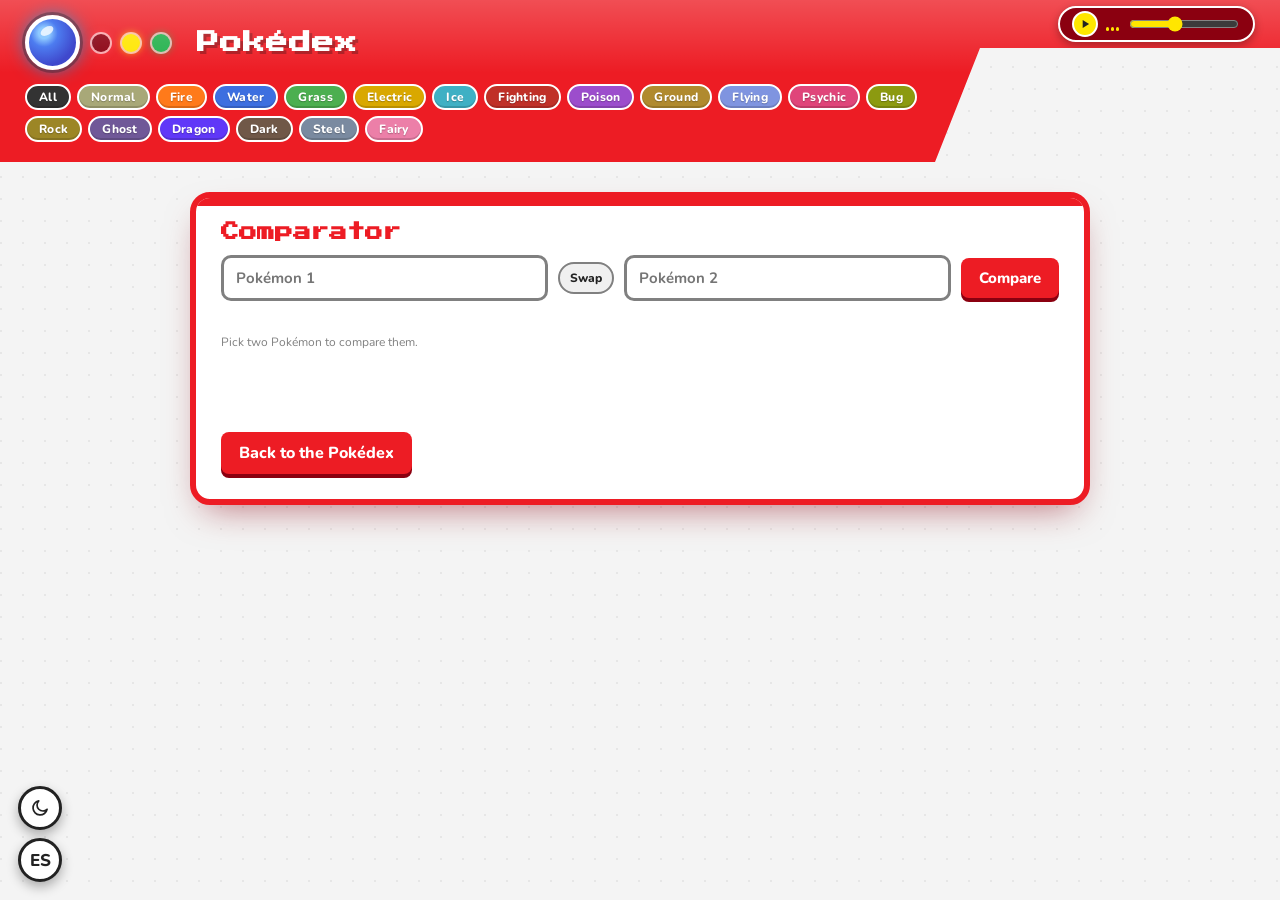
<file: comparar.html>
<!DOCTYPE html>
<html lang="es">
<head>
  <meta charset="UTF-8">
  <meta name="viewport" content="width=device-width, initial-scale=1">
  <meta name="theme-color" content="#ed1c24">
  <link rel="manifest" href="manifest.webmanifest">
  <link rel="icon" href="icons/icon.svg" type="image/svg+xml">
  <link rel="preconnect" href="https://fonts.googleapis.com">
  <link rel="preconnect" href="https://fonts.gstatic.com" crossorigin>
  <link href="https://fonts.googleapis.com/css2?family=Nunito:wght@400;600;800&family=Orbitron:wght@500;700&family=Press+Start+2P&display=swap" rel="stylesheet">
  <link rel="stylesheet" href="css/styles.css">
  <title>Comparador - Pokédex</title>
  <meta name="description" content="Compara las estadísticas y tipos de dos Pokémon.">
</head>
<body>

  <script src="js/datos.js"></script>
  <script src="js/regiones.js"></script>
  <script src="js/idioma.js"></script>
  <script src="js/favoritos.js"></script>
  <script src="js/iconos.js"></script>
  <script src="js/cabecera.js"></script>
  <script src="js/api.js"></script>
  <script src="js/tipos.js"></script>

  <main class="detalle comparador" id="comparador">
    <div class="comp-form">
      <h2 data-i18n="comp_titulo">Comparador</h2>
      <datalist id="lista-pokemon"></datalist>
      <input type="text" id="comp-a" list="lista-pokemon" data-i18n-ph="comp_a" autocomplete="off">
      <button type="button" id="comp-swap" class="mini" data-i18n="comp_cambiar">Intercambiar</button>
      <input type="text" id="comp-b" list="lista-pokemon" data-i18n-ph="comp_b" autocomplete="off">
      <button type="button" id="comp-ir" class="volver" data-i18n="comp_ir">Comparar</button>
    </div>
    <p id="comp-msg" class="nota"></p>
    <div id="comp-res" class="comp-res"></div>
    <div class="acciones"><a class="volver" href="index.html" data-i18n="volver">Volver a la Pokédex</a></div>
  </main>

  <script src="js/efectos.js"></script>
  <script src="js/comparar.js"></script>
  <script src="js/musica.js"></script>

</body>
</html>
</file>
<file: css/styles.css>
/* ============================================
   POKÉDEX - HOJA DE ESTILOS (css/styles.css)
   Partes 1-11: diseño original. Parte 12 en adelante: animaciones y mejoras visuales.
   ============================================ */

/* 1. COLORES (variables para usarlos en todo el CSS) */
:root {
  --rojo: #ed1c24;
  --rojo-oscuro: #8b0010;
  --azul: #00a2e8;
  --azul-boton: #3f48cc;
  --amarillo: #ffe600;
  --verde: #22b14c;
  --gris: #808080;
  --fondo: #f4f4f4;
}

/* 2. ESTILOS GENERALES */
* {
  box-sizing: border-box; /* el padding y el border no agrandan las cajas */
}

body {
  margin: 0;
  font-family: 'Nunito', sans-serif;   /* tipografía 1: textos */
  background: var(--fondo);
  color: #222;
}

/* 3. ENCABEZADO (barra roja de arriba con forma de Pokédex) */
header {
  background: var(--rojo);
  min-height: 150px;
  position: relative;   /* para colocar el control de música en la franja roja */
  padding: 15px 360px 20px 25px;   /* el espacio de la derecha queda libre para el corte */
  display: flex;
  flex-direction: column;
  gap: 14px;
  /* Forma: barra completa a la izquierda, corte diagonal y franja delgada a la derecha */
  clip-path: polygon(0 0, 100% 0, 100% 48px, calc(100% - 300px) 48px, calc(100% - 345px) 100%, 0 100%);
}

/* Círculo azul grande y los 3 puntitos */
.fila-logo {
  display: flex;
  align-items: center;
  gap: 12px;
}
.lente {
  width: 55px;
  height: 55px;
  border-radius: 50%;
  background: var(--azul-boton);
  border: 4px solid white;
}
.punto {
  width: 18px;
  height: 18px;
  border-radius: 50%;
}
.p1 { background: var(--rojo-oscuro); }
.p2 { background: var(--amarillo); }
.p3 { background: var(--verde); }

header h1 {
  font-family: 'Press Start 2P', cursive;  /* tipografía 2: títulos */
  font-size: 22px;
  color: white;
  margin: 0 15px;
}

/* 4. BARRA DE NAVEGACIÓN (los tipos) */
.menu-tipos {
  display: flex;
  flex-wrap: wrap;
  gap: 6px;
}
.menu-tipos .tipo {
  text-decoration: none;
  border: 2px solid white;
  padding: 3px 12px;
  margin: 0;
}
.menu-tipos .tipo:hover {
  filter: brightness(1.15);
}
.menu-tipos .activo {
  outline: 3px solid var(--amarillo);
}
.t-todos { background: #333; }

/* 5. CONTENEDOR PRINCIPAL (tarjetas a la izquierda, panel a la derecha) */
.contenedor {
  display: flex;
  gap: 25px;
  padding: 30px;
  align-items: flex-start;
}

.tarjetas {
  flex: 1;
  display: flex;
  flex-wrap: wrap;
  gap: 20px;
}

/* 6. TARJETAS DE POKÉMON */
.tarjeta {
  width: 200px;
  background: white;
  border: 4px solid var(--gris);
  border-radius: 15px;
  padding: 15px;
  text-align: center;
  text-decoration: none;   /* quita el subrayado del enlace */
  color: #222;
}
.tarjeta:hover {
  background: #fffbe0;
}
.tarjeta img {
  width: 140px;
  height: 140px;
  object-fit: contain;
}
.tarjeta h2 {
  font-family: 'Press Start 2P', cursive;
  font-size: 13px;
  margin: 10px 0 5px;
}
.tarjeta p {
  margin: 0 0 8px;
  color: var(--gris);
  font-weight: 800;
}

/* Colores de borde según el tipo */
.planta  { border-color: #4caf50; }
.fuego   { border-color: #ff7a1a; }
.agua    { border-color: #3d6fe0; }
.bicho   { border-color: #8c9a10; }
.normal  { border-color: #a8a878; }
.veneno  { border-color: #9c4dcc; }
.electrico { border-color: #d9a800; }
.tierra  { border-color: #b08a2e; }

/* 7. ETIQUETAS DE TIPO */
.tipo {
  display: inline-block;
  padding: 3px 10px;
  border-radius: 20px;
  color: white;
  font-size: 13px;
  font-weight: 800;
  margin: 2px;
}
.t-planta  { background: #4caf50; }
.t-veneno  { background: #9c4dcc; }
.t-fuego   { background: #ff7a1a; }
.t-normal    { background: #a8a878; }
.t-agua      { background: #3d6fe0; }
.t-electrico { background: #d9a800; }
.t-hielo     { background: #3fb0c4; }
.t-lucha     { background: #c03028; }
.t-tierra    { background: #b08a2e; }
.t-volador   { background: #7f94e0; }
.t-psiquico  { background: #e0457a; }
.t-bicho     { background: #8c9a10; }
.t-roca      { background: #9c8626; }
.t-fantasma  { background: #705898; }
.t-dragon    { background: #6038f8; }
.t-siniestro { background: #705848; }
.t-acero     { background: #7a8aa0; }
.t-hada      { background: #ec7fa8; }

/* 8. PANEL ROJO DE LA DERECHA (buscar + elemento/tipo) */
.panel {
  width: 240px;
  background: var(--rojo);
  border: 5px solid var(--rojo-oscuro);
  border-radius: 40px 15px 15px 40px;
  padding: 20px;
  margin-top: -100px;   /* sube el panel para quedar debajo de la franja roja */
}
.panel input {
  width: 100%;
  padding: 10px;
  border: 3px solid var(--gris);
  background: var(--gris);
  color: white;
  font-family: inherit;
  font-size: 16px;
}
.panel input::placeholder {
  color: white;
}
.tipos {
  background: var(--azul);
  border: 4px solid white;
  border-radius: 30px 10px 10px 30px;
  padding: 15px;
  margin-top: 20px;
  color: white;
}
.tipos h3 {
  font-family: 'Press Start 2P', cursive;
  font-size: 11px;
  margin: 0 0 12px;
}

/* 9. PÁGINA DE DETALLE DE CADA POKÉMON */
.detalle {
  max-width: 750px;
  margin: 30px auto;
  background: white;
  border: 6px solid var(--rojo);
  border-radius: 20px;
  padding: 25px;
  display: flex;
  gap: 25px;
  flex-wrap: wrap;
  align-items: center;
}
.detalle img {
  width: 260px;
  max-width: 100%;
  background: var(--azul);
  border: 5px solid var(--rojo-oscuro);
  border-radius: 15px;
  padding: 15px;
}
.info {
  flex: 1;
  min-width: 250px;
}
.info h2 {
  font-family: 'Press Start 2P', cursive;
  font-size: 22px;
  color: var(--rojo);
  margin: 0 0 15px;
}
.info table {
  border-collapse: collapse;
  width: 100%;
  margin: 15px 0;
}
.info td {
  border: 2px solid var(--gris);
  padding: 8px 12px;
}
.info td:first-child {
  background: #eee;
  font-weight: 800;
  width: 40%;
}

.volver {
  display: inline-block;
  margin-top: 10px;
  background: var(--rojo);
  color: white;
  text-decoration: none;
  font-weight: 800;
  padding: 10px 18px;
  border-radius: 8px;
}

/* Texto de la caja azul */
.tipos a {
  color: var(--amarillo);
  font-weight: 800;
}

/* 10. CONTROL DE MÚSICA (en la franja roja de arriba a la derecha) */
.musica {
  position: absolute;
  top: 6px;
  right: 25px;
  height: 36px;
  display: flex;
  align-items: center;
  gap: 8px;
  background: var(--rojo-oscuro);
  border: 2px solid white;
  border-radius: 20px;
  padding: 0 12px;
  color: white;
}
.musica button {
  width: 26px;
  height: 26px;
  padding: 0;
  border: 2px solid white;
  border-radius: 50%;
  background: var(--amarillo);
  color: #222;
  font-size: 12px;
  line-height: 1;
  cursor: pointer;
}
.musica input {
  width: 110px;
  accent-color: var(--amarillo);
}

/* 11. PARA CELULAR: sin corte diagonal y el panel baja debajo de las tarjetas */
@media (max-width: 900px) {
  header { clip-path: none; padding: 15px; }
  .musica { position: static; align-self: flex-start; }
  .contenedor { flex-direction: column; }
  .panel { width: 100%; margin-top: 0; }
}


/* ================================================================
   12. MEJORAS VISUALES Y ANIMACIONES
   Todo lo que hay de aquí hacia abajo se AÑADE al diseño original:
   no cambia colores, formas ni la distribución de la página.
   ================================================================ */

/* 12.1 Variables nuevas (color de cada tipo y curvas de animación) */
:root {
  --suave: cubic-bezier(.2, .8, .2, 1);
  --rebote: cubic-bezier(.34, 1.56, .64, 1);
  --sombra: 0 6px 18px rgba(0, 0, 0, .12);
  --fuente-numeros: 'Orbitron', 'Nunito', sans-serif;
}
.normal    { --tc: #a8a878; }
.fuego     { --tc: #ff7a1a; }
.agua      { --tc: #3d6fe0; }
.planta    { --tc: #4caf50; }
.electrico { --tc: #d9a800; }
.hielo     { --tc: #3fb0c4; border-color: #3fb0c4; }
.lucha     { --tc: #c03028; border-color: #c03028; }
.veneno    { --tc: #9c4dcc; }
.tierra    { --tc: #b08a2e; }
.volador   { --tc: #7f94e0; border-color: #7f94e0; }
.psiquico  { --tc: #e0457a; border-color: #e0457a; }
.bicho     { --tc: #8c9a10; }
.roca      { --tc: #9c8626; border-color: #9c8626; }
.fantasma  { --tc: #705898; border-color: #705898; }
.dragon    { --tc: #6038f8; border-color: #6038f8; }
.siniestro { --tc: #705848; border-color: #705848; }
.acero     { --tc: #7a8aa0; border-color: #7a8aa0; }
.hada      { --tc: #ec7fa8; border-color: #ec7fa8; }

/* 12.2 Aspecto general: scroll suave, selección, fondo con textura y foco accesible */
html { scroll-behavior: smooth; }
body {
  -webkit-font-smoothing: antialiased;
  background-image:
    radial-gradient(circle at 1px 1px, rgba(0, 0, 0, .06) 1px, transparent 0);
  background-size: 22px 22px;
  animation: aparecer .6s ease both;
}
::selection { background: var(--amarillo); color: #222; }
:focus-visible { outline: 3px solid var(--amarillo); outline-offset: 3px; border-radius: 6px; }
::-webkit-scrollbar { width: 12px; }
::-webkit-scrollbar-track { background: #e9e9e9; }
::-webkit-scrollbar-thumb { background: var(--rojo); border-radius: 10px; border: 3px solid #e9e9e9; }
::-webkit-scrollbar-thumb:hover { background: var(--rojo-oscuro); }

/* Transición al cambiar de página */
body.saliendo { animation: desaparecer .22s ease forwards; }

/* 12.3 Encabezado: entrada, brillo, lente que respira y luces parpadeantes */
header {
  animation: bajar .7s var(--suave) both;
  filter: drop-shadow(0 6px 10px rgba(0, 0, 0, .25));
}
header::before {            /* brillo suave en la parte superior */
  content: "";
  position: absolute;
  inset: 0;
  background: linear-gradient(180deg, rgba(255, 255, 255, .22), transparent 45%);
  pointer-events: none;
}
.lente {
  position: relative;
  background: radial-gradient(circle at 32% 30%, #8ec9ff 0 12%, #4d7cf0 30%, var(--azul-boton) 70%);
  box-shadow: 0 0 0 3px rgba(0, 0, 0, .25), 0 0 18px rgba(0, 162, 232, .8);
  animation: latido 2.8s ease-in-out infinite;
}
.lente::after {             /* reflejo de luz sobre el cristal */
  content: "";
  position: absolute;
  top: 8px;
  left: 11px;
  width: 14px;
  height: 8px;
  border-radius: 50%;
  background: rgba(255, 255, 255, .75);
  transform: rotate(-30deg);
}
.punto { box-shadow: 0 0 0 2px rgba(255, 255, 255, .6), 0 0 8px currentColor; animation: parpadeo 2.4s ease-in-out infinite; }
.p1 { color: #ff3b4d; }
.p2 { color: var(--amarillo); animation-delay: .3s; }
.p3 { color: var(--verde); animation-delay: .6s; }
header h1 {
  letter-spacing: 1px;
  text-shadow: 3px 3px 0 rgba(0, 0, 0, .28);
  animation: aparecer 1s .25s both;
}

/* Botones de tipo: entran de uno en uno y reaccionan al pasar el ratón */
.menu-tipos .tipo {
  transition: transform .25s var(--rebote), filter .2s, box-shadow .25s;
  animation: surgir .5s var(--rebote) both;
  font-size: 12px;
  letter-spacing: .3px;
}
.menu-tipos .tipo:nth-child(1)  { animation-delay: .15s; }
.menu-tipos .tipo:nth-child(2)  { animation-delay: .20s; }
.menu-tipos .tipo:nth-child(3)  { animation-delay: .25s; }
.menu-tipos .tipo:nth-child(4)  { animation-delay: .30s; }
.menu-tipos .tipo:nth-child(5)  { animation-delay: .35s; }
.menu-tipos .tipo:nth-child(6)  { animation-delay: .40s; }
.menu-tipos .tipo:nth-child(7)  { animation-delay: .45s; }
.menu-tipos .tipo:nth-child(8)  { animation-delay: .50s; }
.menu-tipos .tipo:nth-child(9)  { animation-delay: .55s; }
.menu-tipos .tipo:nth-child(10) { animation-delay: .60s; }
.menu-tipos .tipo:nth-child(11) { animation-delay: .65s; }
.menu-tipos .tipo:nth-child(12) { animation-delay: .70s; }
.menu-tipos .tipo:nth-child(13) { animation-delay: .75s; }
.menu-tipos .tipo:nth-child(14) { animation-delay: .80s; }
.menu-tipos .tipo:nth-child(15) { animation-delay: .85s; }
.menu-tipos .tipo:nth-child(16) { animation-delay: .90s; }
.menu-tipos .tipo:hover { transform: translateY(-3px) scale(1.08); box-shadow: 0 6px 12px rgba(0, 0, 0, .3); }
.menu-tipos .activo { animation: surgir .5s var(--rebote) both, destello 1.8s ease-in-out infinite; }

/* Control de música con ecualizador animado */
.musica { box-shadow: 0 3px 8px rgba(0, 0, 0, .3); transition: transform .25s var(--rebote); }
.musica:hover { transform: scale(1.05); }
.musica button { transition: transform .2s var(--rebote), background .2s; }
.musica button:hover { transform: scale(1.18); background: #fff36b; }
.musica button:active { transform: scale(.9); }
.ecualizador { display: inline-flex; align-items: flex-end; gap: 2px; height: 14px; }
.ecualizador i { width: 3px; height: 4px; background: var(--amarillo); border-radius: 2px; }
.musica.sonando .ecualizador i { animation: barra .9s ease-in-out infinite; }
.musica.sonando .ecualizador i:nth-child(2) { animation-delay: .2s; }
.musica.sonando .ecualizador i:nth-child(3) { animation-delay: .4s; }

/* 12.4 Fondo animado: Poké Balls translúcidas que suben despacio */
.fondo-animado { position: fixed; inset: 0; z-index: -1; overflow: hidden; pointer-events: none; }
.fondo-animado span {
  position: absolute;
  bottom: -90px;
  width: var(--t, 60px);
  height: var(--t, 60px);
  border-radius: 50%;
  opacity: .07;
  background:
    radial-gradient(circle, #fff 0 13%, #222 13% 19%, transparent 19%),
    linear-gradient(to bottom, var(--rojo) 0 46%, #222 46% 54%, #fff 54%);
  animation: subir var(--d, 30s) linear infinite;
  animation-delay: var(--r, 0s);
}

/* 12.5 Tarjetas: aparecen al hacer scroll, se elevan, brillan y llevan una Poké Ball de marca de agua */
.tarjeta {
  position: relative;
  overflow: hidden;
  box-shadow: 0 4px 10px rgba(0, 0, 0, .08);
  transition: transform .35s var(--suave), box-shadow .35s var(--suave), background .3s;
}
.tarjeta > * { position: relative; z-index: 1; }
.tarjeta::before {          /* Poké Ball de fondo */
  content: "";
  position: absolute;
  right: -34px;
  bottom: -34px;
  width: 112px;
  height: 112px;
  border-radius: 50%;
  opacity: .1;
  background:
    radial-gradient(circle, #fff 0 13%, #222 13% 19%, transparent 19%),
    linear-gradient(to bottom, var(--tc, var(--gris)) 0 46%, #222 46% 54%, #fff 54%);
  transition: transform .6s var(--suave), opacity .3s;
  z-index: 0;
}
.tarjeta::after {           /* destello que cruza la tarjeta */
  content: "";
  position: absolute;
  top: 0;
  left: -90%;
  width: 55%;
  height: 100%;
  background: linear-gradient(105deg, transparent, rgba(255, 255, 255, .75), transparent);
  transform: skewX(-20deg);
  transition: left .8s var(--suave);
  pointer-events: none;
  z-index: 2;
}
.tarjeta:hover {
  transform: translateY(-9px) scale(1.035);
  box-shadow: 0 18px 28px -12px var(--tc, rgba(0, 0, 0, .4)), 0 6px 10px rgba(0, 0, 0, .08);
}
.tarjeta:hover::before { transform: rotate(180deg) scale(1.2); opacity: .2; }
.tarjeta:hover::after { left: 140%; }
.tarjeta:active { transform: translateY(-3px) scale(.99); }
.tarjeta img {
  transition: transform .45s var(--rebote), filter .3s;
  filter: drop-shadow(0 6px 6px rgba(0, 0, 0, .2));
}
.tarjeta:hover img { transform: scale(1.14) rotate(-3deg); animation: flotar 2.2s ease-in-out .45s infinite; }
.tarjeta h2 { transition: color .25s; line-height: 1.3; }
.tarjeta:hover h2 { color: var(--tc, #222); }
.tarjeta p { font-family: var(--fuente-numeros); font-size: 12px; letter-spacing: 1.5px; }
.tarjeta .tipo { transition: transform .25s var(--rebote); }
.tarjeta:hover .tipo { transform: translateY(-2px) scale(1.07); }
.tarjeta img.sin-imagen { opacity: .35; filter: grayscale(1); }

/* Aparición escalonada al hacer scroll (la activa js/efectos.js) */
.js .tarjeta:not(.visible) { opacity: 0; }
.tarjeta.visible { animation: entrada .6s var(--suave) backwards; animation-delay: var(--d, 0ms); }

/* Etiquetas de tipo con un poco de relieve */
.tipo { text-shadow: 0 1px 1px rgba(0, 0, 0, .25); box-shadow: inset 0 -2px 0 rgba(0, 0, 0, .15); letter-spacing: .3px; }

/* 12.6 Panel derecho: foco del buscador, contador y selector de regiones */
.panel {
  box-shadow: 0 10px 24px rgba(139, 0, 16, .35), inset 0 0 0 2px rgba(255, 255, 255, .12);
  animation: deslizar .8s .2s var(--suave) both;
}
.panel input {
  transition: background .25s, border-color .25s, box-shadow .25s;
  border-radius: 8px;
}
.panel input:focus { outline: none; background: #5f5f5f; border-color: var(--amarillo); box-shadow: 0 0 0 4px rgba(255, 230, 0, .35); }
.contador { color: #fff; font-weight: 800; font-size: 13px; margin: 10px 2px 0; opacity: .9; }
.contador b { font-family: var(--fuente-numeros); color: var(--amarillo); }
.atajo { font-size: 11px; color: rgba(255, 255, 255, .8); margin: 4px 2px 0; }
.atajo kbd { background: rgba(0, 0, 0, .3); border-radius: 4px; padding: 1px 6px; font-family: var(--fuente-numeros); }
.tipos { box-shadow: inset 0 0 14px rgba(0, 0, 0, .18); }
#info-tipo .tipo { animation: surgir .4s var(--rebote) both; }
#info-tipo p { margin: 10px 0 0; animation: aparecer .6s .1s both; }

.regiones h3 { margin-bottom: 10px; }
.lista-regiones { display: flex; flex-wrap: wrap; gap: 6px; }
.tipos .reg {
  --rc: #3f48cc;
  text-decoration: none;
  font-size: 12px;
  font-weight: 800;
  color: #fff;
  padding: 4px 11px;
  border-radius: 20px;
  border: 2px solid rgba(255, 255, 255, .85);
  background: rgba(0, 0, 0, .18);
  transition: transform .25s var(--rebote), background .25s, border-color .25s, color .25s;
}
.tipos .reg:hover { transform: translateY(-2px) scale(1.07); background: var(--rc); border-color: #fff; }
.tipos .reg.activo { background: var(--rc); border-color: var(--amarillo); box-shadow: 0 0 0 2px rgba(255, 230, 0, .5); }

/* 12.7 Banner de región (Kanto, Johto, Hoenn...) */
.region-banner {
  --rc: #e53935;
  flex: 1 1 100%;
  color: #fff;
  border-radius: 20px;
  border: 4px solid rgba(255, 255, 255, .85);
  padding: 22px 26px;
  background: linear-gradient(120deg, var(--rc), #1c1c28 130%);
  background-size: 160% 160%;
  box-shadow: 0 10px 24px -10px var(--rc);
  position: relative;
  overflow: hidden;
  animation: entrada .7s var(--suave) both, moverFondo 9s ease-in-out infinite alternate;
}
.region-banner::after {
  content: "";
  position: absolute;
  right: -50px;
  top: -50px;
  width: 210px;
  height: 210px;
  border-radius: 50%;
  opacity: .14;
  background:
    radial-gradient(circle, #fff 0 13%, #222 13% 19%, transparent 19%),
    linear-gradient(to bottom, #fff 0 46%, #222 46% 54%, #ddd 54%);
  animation: girar 24s linear infinite;
}
.region-banner h2 { font-family: 'Press Start 2P', cursive; font-size: 20px; margin: 0 0 12px; text-shadow: 3px 3px 0 rgba(0, 0, 0, .3); position: relative; z-index: 1; }
.region-banner p { margin: 0 0 12px; max-width: 700px; line-height: 1.5; position: relative; z-index: 1; }
.datos-region { display: flex; flex-wrap: wrap; gap: 8px; position: relative; z-index: 1; }
.dato {
  background: rgba(0, 0, 0, .28);
  border: 2px solid rgba(255, 255, 255, .5);
  border-radius: 12px;
  padding: 5px 12px;
  font-size: 13px;
  font-weight: 800;
}
.dato small { display: block; font-size: 10px; letter-spacing: 1px; text-transform: uppercase; opacity: .8; }
.dato b { font-family: var(--fuente-numeros); font-weight: 700; }
.vacio {
  flex: 1 1 100%;
  text-align: center;
  background: #fff;
  border: 4px dashed var(--gris);
  border-radius: 20px;
  padding: 36px 20px;
  color: #444;
  animation: entrada .6s .15s var(--suave) both;
}
.vacio .bola { width: 64px; height: 64px; margin: 0 auto 14px; border-radius: 50%; animation: tambalear 2.2s ease-in-out infinite;
  background: radial-gradient(circle, #fff 0 13%, #222 13% 19%, transparent 19%), linear-gradient(to bottom, var(--rojo) 0 46%, #222 46% 54%, #fff 54%); }
.vacio h3 { font-family: 'Press Start 2P', cursive; font-size: 13px; margin: 0 0 10px; line-height: 1.5; }
.vacio p { margin: 0; }

/* 12.8 Página de detalle: la foto lleva su marco, una Poké Ball que gira y flota */
.detalle {
  position: relative;
  box-shadow: 0 16px 36px -14px rgba(139, 0, 16, .55);
  animation: zoom .7s var(--suave) both;
  overflow: hidden;
}
.detalle::before {          /* franja con el color del tipo */
  content: "";
  position: absolute;
  left: 0;
  right: 0;
  top: 0;
  height: 8px;
  background: linear-gradient(90deg, var(--tc, var(--rojo)), var(--rojo));
}
.detalle .foto {
  position: relative;
  width: 260px;
  max-width: 100%;
  background: var(--azul);
  border: 5px solid var(--rojo-oscuro);
  border-radius: 15px;
  padding: 15px;
  overflow: hidden;
  animation: flotar 4s ease-in-out infinite;
}
.detalle .foto::before {    /* Poké Ball translúcida que gira detrás */
  content: "";
  position: absolute;
  left: 50%;
  top: 50%;
  width: 230px;
  height: 230px;
  margin: -115px 0 0 -115px;
  border-radius: 50%;
  opacity: .22;
  background:
    radial-gradient(circle, #fff 0 14%, #222 14% 20%, transparent 20%),
    linear-gradient(to bottom, #fff 0 46%, #222 46% 54%, #ddd 54%);
  animation: girar 18s linear infinite;
}
.detalle .foto img {
  position: relative;
  display: block;
  width: 100%;
  background: none;
  border: 0;
  border-radius: 0;
  padding: 0;
  filter: drop-shadow(0 10px 8px rgba(0, 0, 0, .35));
  transition: transform .4s var(--rebote);
}
.detalle .foto:hover img { transform: scale(1.08) rotate(2deg); }
.info h2 { animation: deslizarIzq .6s .15s var(--suave) both; text-shadow: 2px 2px 0 rgba(0, 0, 0, .08); line-height: 1.3; }
.info > p { animation: aparecer .6s .3s both; line-height: 1.55; }
.info td { transition: background .25s; }
.info tr { animation: deslizarIzq .5s var(--suave) both; }
.info tr:nth-child(1) { animation-delay: .30s; }
.info tr:nth-child(2) { animation-delay: .38s; }
.info tr:nth-child(3) { animation-delay: .46s; }
.info tr:nth-child(4) { animation-delay: .54s; }
.info tr:nth-child(5) { animation-delay: .62s; }
.info tr:nth-child(6) { animation-delay: .70s; }
.info tr:nth-child(7) { animation-delay: .78s; }
.info tr:hover td:last-child { background: #fffbe0; }
.info td:first-child { font-size: 14px; }
.info .tipo { animation: surgir .5s .55s var(--rebote) both; }

/* Cadena de evolución */
.evolucion h3 { font-family: 'Press Start 2P', cursive; font-size: 11px; color: var(--rojo); margin: 18px 0 10px; }
.cadena { display: flex; align-items: center; flex-wrap: wrap; gap: 6px; }
.etapa { display: flex; flex-direction: column; gap: 6px; }
.flecha { font-size: 22px; color: var(--gris); animation: empujar 1.4s ease-in-out infinite; }
.evo {
  display: block;
  width: 86px;
  text-align: center;
  text-decoration: none;
  color: #222;
  background: #f3f3f3;
  border: 3px solid #ddd;
  border-radius: 12px;
  padding: 6px 4px;
  font-size: 11px;
  font-weight: 800;
  transition: transform .3s var(--rebote), border-color .25s, background .25s, box-shadow .25s;
  animation: surgir .5s .7s var(--rebote) both;
}
.evo img { width: 56px; height: 56px; object-fit: contain; display: block; margin: 0 auto 2px; background: none; border: 0; padding: 0; }
.evo small { display: block; font-family: var(--fuente-numeros); color: var(--gris); font-size: 10px; }
.evo:hover { transform: translateY(-4px) scale(1.08); border-color: var(--rojo); background: #fffbe0; box-shadow: 0 8px 14px -6px rgba(0, 0, 0, .3); }
.evo.actual { border-color: var(--rojo); background: #fff1f1; }
.sin-evo { margin: 0; color: var(--gris); font-weight: 800; }

/* Botones de la página de detalle */
.acciones { display: flex; flex-wrap: wrap; gap: 8px; margin-top: 18px; }
.acciones .volver { margin-top: 0; }
.volver { transition: transform .25s var(--rebote), background .25s, box-shadow .25s; box-shadow: 0 4px 0 var(--rojo-oscuro); }
.volver:hover { transform: translateY(-3px); background: #ff3b44; box-shadow: 0 7px 0 var(--rojo-oscuro); }
.volver:active { transform: translateY(2px); box-shadow: 0 1px 0 var(--rojo-oscuro); }
.volver.sec { background: var(--azul-boton); box-shadow: 0 4px 0 #262d8a; }
.volver.sec:hover { background: #5560e0; box-shadow: 0 7px 0 #262d8a; }
.volver.sec:active { box-shadow: 0 1px 0 #262d8a; }

/* 12.9 Elementos flotantes: barra de progreso, botón de subir y pantalla de carga */
#progreso { position: fixed; top: 0; left: 0; height: 4px; width: 0; z-index: 1000; background: linear-gradient(90deg, var(--amarillo), #ff7a1a); box-shadow: 0 0 8px var(--amarillo); }
#subir {
  position: fixed;
  right: 22px;
  bottom: 22px;
  width: 54px;
  height: 54px;
  border-radius: 50%;
  border: 3px solid #222;
  cursor: pointer;
  z-index: 900;
  background: radial-gradient(circle, #fff 0 13%, #222 13% 22%, transparent 22%), linear-gradient(to bottom, var(--rojo) 0 46%, #222 46% 54%, #fff 54%);
  box-shadow: 0 6px 14px rgba(0, 0, 0, .35);
  opacity: 0;
  transform: translateY(80px) rotate(-180deg);
  transition: opacity .3s, transform .5s var(--rebote);
  pointer-events: none;
}
#subir.mostrar { opacity: 1; transform: none; pointer-events: auto; }
#subir:hover { transform: scale(1.12) rotate(20deg); }
.cargador {
  position: fixed;
  inset: 0;
  z-index: 2000;
  display: grid;
  place-items: center;
  background: var(--rojo);
  animation: ocultar .45s 2s ease forwards;      /* por si el JavaScript falla */
}
.cargador.fuera { animation: ocultar .45s ease forwards; }
.cargador .bola-carga {
  width: 92px;
  height: 92px;
  border-radius: 50%;
  border: 5px solid #222;
  background: radial-gradient(circle, #fff 0 13%, #222 13% 22%, transparent 22%), linear-gradient(to bottom, #fff 0 46%, #222 46% 54%, #fff 54%);
  background-color: #fff;
  box-shadow: 0 0 0 6px rgba(255, 255, 255, .25);
  animation: girar 1s linear infinite, latido 1s ease-in-out infinite;
}
.cargador .bola-carga::before { content: ""; position: absolute; }
.cargador p { position: absolute; bottom: 18%; margin: 0; color: #fff; font-family: 'Press Start 2P', cursive; font-size: 12px; animation: parpadeo 1s ease-in-out infinite; }

/* 12.10 Animaciones (los "fotogramas") */
@keyframes aparecer     { from { opacity: 0; } to { opacity: 1; } }
@keyframes desaparecer  { to { opacity: 0; transform: scale(.985); } }
@keyframes bajar        { from { transform: translateY(-100%); opacity: 0; } to { transform: none; opacity: 1; } }
@keyframes deslizar     { from { transform: translateX(60px); opacity: 0; } to { transform: none; opacity: 1; } }
@keyframes deslizarIzq  { from { transform: translateX(-24px); opacity: 0; } to { transform: none; opacity: 1; } }
@keyframes entrada      { from { transform: translateY(30px) scale(.94); opacity: 0; } to { transform: none; opacity: 1; } }
@keyframes zoom         { from { transform: scale(.9) translateY(20px); opacity: 0; } to { transform: none; opacity: 1; } }
@keyframes surgir       { from { transform: scale(.3); opacity: 0; } to { transform: scale(1); opacity: 1; } }
@keyframes latido       { 0%, 100% { transform: scale(1); } 50% { transform: scale(1.07); } }
@keyframes parpadeo     { 0%, 100% { opacity: 1; } 50% { opacity: .35; } }
@keyframes destello     { 0%, 100% { box-shadow: 0 0 0 0 rgba(255, 230, 0, .7); } 50% { box-shadow: 0 0 0 7px rgba(255, 230, 0, 0); } }
@keyframes flotar       { 0%, 100% { transform: translateY(0); } 50% { transform: translateY(-7px); } }
@keyframes tambalear    { 0%, 100% { transform: rotate(-12deg); } 50% { transform: rotate(12deg); } }
@keyframes girar        { to { transform: rotate(360deg); } }
@keyframes subir        { from { transform: translateY(0) rotate(0); } to { transform: translateY(-115vh) rotate(360deg); } }
@keyframes barra        { 0%, 100% { height: 4px; } 50% { height: 14px; } }
@keyframes empujar      { 0%, 100% { transform: translateX(0); } 50% { transform: translateX(4px); } }
@keyframes moverFondo   { from { background-position: 0% 50%; } to { background-position: 100% 50%; } }
@keyframes ocultar      { to { opacity: 0; visibility: hidden; } }

/* 12.11 Adaptación a celular (se suma a la sección 11) */
@media (max-width: 900px) {
  header { filter: none; }
  .panel { animation-name: entrada; }
  .region-banner h2 { font-size: 15px; }
  .detalle .foto { margin: 0 auto; }
  #subir { width: 46px; height: 46px; right: 14px; bottom: 14px; }
}
@media (max-width: 520px) {
  .contenedor { padding: 18px 12px; }
  .tarjetas { justify-content: center; gap: 14px; }
  header h1 { font-size: 16px; margin: 0 8px; }
}

/* 12.12 Accesibilidad: si la persona prefiere menos movimiento, se apagan las animaciones */
@media (prefers-reduced-motion: reduce) {
  *, *::before, *::after { animation-duration: .01ms !important; animation-iteration-count: 1 !important; transition-duration: .01ms !important; scroll-behavior: auto !important; }
  .fondo-animado { display: none; }
}

/* Enlaces dentro de la tabla de datos */
.info td a { color: var(--rojo); font-weight: 800; text-decoration-thickness: 2px; text-underline-offset: 3px; transition: color .2s; }
.info td a:hover { color: var(--azul-boton); }


/* ================================================================
   13. NUEVAS FUNCIONES: favoritos, lista, herramientas, ficha ampliada,
   comparador, botones flotantes y modo oscuro
   ================================================================ */

/* 13.1 Favoritos (estrella) */
.tarjeta .estrella {
  position: absolute;
  top: 6px;
  right: 10px;
  z-index: 3;
  font-size: 24px;
  line-height: 1;
  color: #bbb;
  cursor: pointer;
  transition: transform .25s var(--rebote), color .2s;
}
.tarjeta .estrella:hover { transform: scale(1.3) rotate(15deg); color: var(--amarillo); }
.tarjeta .estrella.activa, .estrella-grande.activa { color: #f5b400; animation: surgir .4s var(--rebote); }
.ico { width: 1.1em; height: 1.1em; vertical-align: -0.2em; flex: none; }
.estrella .ico, .estrella-grande .ico { width: 1em; height: 1em; vertical-align: -0.12em; stroke-width: 2.2; }
.estrella.activa .ico, .estrella-grande.activa .ico { fill: currentColor; }
.mini .ico { margin-right: 2px; }
.flotantes button { display: grid; place-items: center; }
.flotantes button .ico { width: 20px; height: 20px; }
.musica button .ico { width: 14px; height: 14px; vertical-align: -0.15em; }
.volver .ico { width: 1em; height: 1em; vertical-align: -0.15em; }
.estrella-grande { cursor: pointer; font-size: 26px; color: #bbb; vertical-align: middle; user-select: none; transition: transform .25s var(--rebote); display: inline-block; }
.estrella-grande:hover { transform: scale(1.25) rotate(12deg); }
.chips { display: flex; flex-wrap: wrap; justify-content: center; gap: 4px; }

/* 13.2 Vista de lista */
.tarjetas.lista { gap: 8px; }
.tarjetas.lista .tarjeta {
  width: 100%;
  display: flex;
  align-items: center;
  gap: 14px;
  padding: 6px 16px;
  text-align: left;
  border-width: 3px;
  border-radius: 12px;
}
.tarjetas.lista .tarjeta::before { display: none; }
.tarjetas.lista .tarjeta img { width: 56px; height: 56px; flex: none; }
.tarjetas.lista .tarjeta h2 { flex: 1; margin: 0; font-size: 12px; }
.tarjetas.lista .tarjeta p { margin: 0; width: 60px; }
.tarjetas.lista .tarjeta .estrella { position: static; order: 9; }
.tarjetas.lista .tarjeta:hover { transform: translateX(6px); }
.tarjetas.lista .chips { justify-content: flex-end; min-width: 150px; }

/* 13.3 Herramientas del panel */
.herramientas label { display: block; font-size: 12px; font-weight: 800; color: #fff; margin-bottom: 10px; }
.herramientas select {
  display: block;
  width: 100%;
  margin-top: 4px;
  padding: 6px 8px;
  border-radius: 8px;
  border: 2px solid rgba(255, 255, 255, .85);
  background: rgba(0, 0, 0, .25);
  color: #fff;
  font-family: inherit;
  font-weight: 700;
}
.herramientas select option { color: #222; }
.fila-botones { display: flex; gap: 6px; margin-bottom: 6px; flex-wrap: wrap; }
.mini {
  display: inline-block;
  flex: 1 1 auto;
  text-align: center;
  text-decoration: none;
  font-family: inherit;
  font-size: 12px;
  font-weight: 800;
  color: #fff;
  cursor: pointer;
  padding: 6px 10px;
  border-radius: 20px;
  border: 2px solid rgba(255, 255, 255, .85);
  background: rgba(0, 0, 0, .18);
  transition: transform .25s var(--rebote), background .25s, color .25s;
}
.mini b { color: var(--amarillo); }
.mini:hover { transform: translateY(-2px) scale(1.04); background: rgba(0, 0, 0, .4); }
.mini.activo { background: var(--amarillo); color: #222; border-color: #fff; }
.mini.ancho { display: block; margin-top: 2px; }
.tipos a.mini { color: #fff; }
.tipos a.mini:hover { color: #fff; }
.tipos a.mini.activo { color: #222; }

/* 13.4 Ficha ampliada */
.col-foto { display: flex; flex-direction: column; align-items: center; gap: 10px; width: 260px; max-width: 100%; }
.col-foto .foto { width: 100%; }
.botones-foto { display: flex; gap: 6px; flex-wrap: wrap; justify-content: center; }
.botones-foto .mini { color: #222; background: #f0f0f0; border-color: var(--rojo-oscuro); }
.botones-foto .mini:hover { background: #fffbe0; }
.botones-foto .mini.activo { background: var(--amarillo); }
.detalle { max-width: 900px; }
.info tr:nth-child(8)  { animation-delay: .86s; }
.info tr:nth-child(9)  { animation-delay: .94s; }
.info tr:nth-child(10) { animation-delay: 1.02s; }
.info tr:nth-child(11) { animation-delay: 1.10s; }
.oculta { color: var(--gris); font-weight: 700; }
.extra { flex: 1 1 100%; display: flex; flex-direction: column; gap: 6px; }
.extra section h3 { font-family: 'Press Start 2P', cursive; font-size: 11px; color: var(--rojo); margin: 18px 0 10px; }
.cargando-sec { color: var(--gris); font-weight: 800; animation: parpadeo 1.2s ease-in-out infinite; }
.nota { color: var(--gris); font-size: 12px; margin: 8px 0 0; }

/* Estadísticas base */
.fila-stat { display: flex; align-items: center; gap: 10px; margin: 6px 0; }
.stat-nombre { width: 90px; font-weight: 800; font-size: 13px; }
.stat-valor { width: 36px; text-align: right; font-family: var(--fuente-numeros); font-size: 13px; }
.barra { flex: 1; height: 12px; border-radius: 8px; background: #e6e6e6; overflow: hidden; }
.barra i { display: block; height: 100%; width: 0; border-radius: 8px; transition: width 1s var(--suave); }
.s-bajo { background: #e53935; } .s-medio { background: #fb8c00; } .s-alto { background: #7cb342; } .s-top { background: #00acc1; }
.fila-stat.total { border-top: 2px dashed var(--gris); padding-top: 8px; margin-top: 10px; }

/* Debilidades y resistencias */
.fila-efec { display: flex; align-items: center; flex-wrap: wrap; gap: 6px; margin: 8px 0; }
.mult { min-width: 34px; text-align: center; font-family: var(--fuente-numeros); font-weight: 700; font-size: 12px; color: #fff; padding: 3px 6px; border-radius: 8px; }
.m4 { background: #b71c1c; } .m2 { background: #e53935; } .m05 { background: #43a047; } .m025 { background: #1b5e20; } .m0 { background: #424242; }
.fila-efec .etq { width: 90px; font-size: 12px; font-weight: 800; color: var(--gris); }

/* Evolución con condiciones */
.arbol-evo { display: flex; align-items: center; gap: 6px; }
.ramas { display: flex; flex-direction: column; gap: 8px; }
.rama { display: flex; align-items: center; gap: 4px; }
.cond { display: flex; flex-direction: column; align-items: center; min-width: 64px; max-width: 96px; text-align: center; }
.cond small { font-size: 10px; font-weight: 800; color: var(--gris); line-height: 1.2; }
.cond .flecha { font-size: 22px; line-height: 1; }
.extra .evo { width: 86px; }
#sec-evo { overflow-x: auto; padding: 4px 2px 8px; }

/* Formas */
.formas { display: flex; flex-wrap: wrap; gap: 10px; }
.forma { width: 96px; text-align: center; font-size: 11px; font-weight: 800; background: #f3f3f3; border: 3px solid #ddd; border-radius: 12px; padding: 6px 4px; }
.forma img { width: 72px; height: 72px; object-fit: contain; display: block; margin: 0 auto 2px; background: none; border: 0; padding: 0; }
.forma.mas { display: grid; place-items: center; color: var(--gris); }

/* Movimientos */
.tabla-ancha { overflow-x: auto; }
table.movs { border-collapse: collapse; width: 100%; font-size: 13px; }
table.movs th { background: var(--rojo); color: #fff; padding: 6px 10px; text-align: left; font-size: 12px; }
table.movs td { padding: 6px 10px; border-bottom: 2px solid #eee; }
table.movs tr:hover td { background: #fffbe0; }

/* 13.5 Comparador */
.comparador { flex-direction: column; align-items: stretch; }
.comp-form { display: flex; flex-wrap: wrap; gap: 10px; align-items: center; }
.comp-form h2 { flex: 1 1 100%; margin: 0 0 4px; font-family: 'Press Start 2P', cursive; font-size: 18px; color: var(--rojo); }
.comp-form input { flex: 1 1 160px; padding: 10px 12px; border: 3px solid var(--gris); border-radius: 10px; font-family: inherit; font-size: 15px; font-weight: 700; }
.comp-form input:focus { outline: none; border-color: var(--rojo); box-shadow: 0 0 0 4px rgba(237, 28, 36, .2); }
.comp-form .mini { flex: none; color: #222; background: #f0f0f0; border-color: var(--gris); }
.comp-form .volver { margin: 0; border: 0; cursor: pointer; font-family: inherit; font-size: 15px; }
.comp-res { display: flex; flex-wrap: wrap; justify-content: center; align-items: center; gap: 14px; margin-top: 14px; }
.comp-poke { width: 200px; text-align: center; border: 4px solid var(--tc, var(--gris)); border-radius: 15px; padding: 12px; animation: zoom .6s var(--suave) both; }
.comp-poke img { width: 160px; height: 160px; object-fit: contain; background: none; border: 0; padding: 0; }
.comp-poke h3 { font-family: 'Press Start 2P', cursive; font-size: 11px; margin: 6px 0; line-height: 1.5; }
.comp-centro { flex: 1 1 320px; min-width: 280px; }
.comp-fila { display: grid; grid-template-columns: 36px 1fr 78px 1fr 36px; align-items: center; gap: 6px; margin: 7px 0; font-size: 12px; }
.comp-fila span { text-align: center; font-weight: 800; }
.comp-fila b { font-family: var(--fuente-numeros); font-size: 12px; text-align: center; }
.comp-fila b.gana { color: #2e7d32; } .comp-fila b.pierde { color: var(--gris); }
.comp-barra { height: 12px; border-radius: 8px; background: #e6e6e6; overflow: hidden; display: flex; }
.comp-barra.izq { justify-content: flex-end; }
.comp-barra i { display: block; height: 100%; width: 0; border-radius: 8px; background: var(--gris); transition: width 1s var(--suave); }
.comp-barra i.gana { background: #43a047; } .comp-barra i.pierde { background: #bdbdbd; }

/* 13.6 Botones flotantes de tema e idioma */
.flotantes { position: fixed; left: 18px; bottom: 18px; z-index: 900; display: flex; flex-direction: column; gap: 8px; }
.flotantes button {
  color: #222;
  width: 44px;
  height: 44px;
  border-radius: 50%;
  border: 3px solid #222;
  background: #fff;
  font-size: 17px;
  font-weight: 800;
  font-family: inherit;
  cursor: pointer;
  box-shadow: 0 5px 12px rgba(0, 0, 0, .3);
  transition: transform .25s var(--rebote), background .2s;
}
.flotantes button:hover { transform: scale(1.12) rotate(-8deg); background: var(--amarillo); }

/* 13.7 Modo oscuro (se activa con el botón de la luna) */
html[data-tema="oscuro"] { --fondo: #14161f; color-scheme: dark; }
html[data-tema="oscuro"] body { color: #e8e8f0; background-image: radial-gradient(circle at 1px 1px, rgba(255, 255, 255, .06) 1px, transparent 0); }
html[data-tema="oscuro"] .tarjeta, html[data-tema="oscuro"] .detalle, html[data-tema="oscuro"] .vacio { background: #20232f; color: #e8e8f0; }
html[data-tema="oscuro"] .tarjeta:hover { background: #2c3042; }
html[data-tema="oscuro"] .tarjeta, html[data-tema="oscuro"] .tarjeta h2 { color: #e8e8f0; }
html[data-tema="oscuro"] .tarjeta:hover h2 { color: var(--tc, #fff); }
html[data-tema="oscuro"] .info td:first-child { background: #2b2f40; color: #e8e8f0; }
html[data-tema="oscuro"] .info td { border-color: #4a4f66; }
html[data-tema="oscuro"] .info tr:hover td:last-child { background: #2c3042; }
html[data-tema="oscuro"] .info td a { color: #ff6b73; }
html[data-tema="oscuro"] .evo, html[data-tema="oscuro"] .forma { background: #2b2f40; border-color: #4a4f66; color: #e8e8f0; }
html[data-tema="oscuro"] .evo.actual { background: #3d2530; border-color: var(--rojo); }
html[data-tema="oscuro"] .evo:hover { background: #3a3f55; }
html[data-tema="oscuro"] .barra, html[data-tema="oscuro"] .comp-barra { background: #3a3f55; }
html[data-tema="oscuro"] table.movs td { border-color: #3a3f55; }
html[data-tema="oscuro"] table.movs tr:hover td { background: #2c3042; }
html[data-tema="oscuro"] .botones-foto .mini { background: #2b2f40; color: #e8e8f0; }
html[data-tema="oscuro"] .comp-form input { background: #2b2f40; color: #e8e8f0; border-color: #4a4f66; }
html[data-tema="oscuro"] .comp-form .mini { background: #2b2f40; color: #e8e8f0; }
html[data-tema="oscuro"] .vacio { border-color: #4a4f66; }
html[data-tema="oscuro"] .vacio p { color: #cfcfe0; }
html[data-tema="oscuro"] ::-webkit-scrollbar-track { background: #1b1d28; }
html[data-tema="oscuro"] ::-webkit-scrollbar-thumb { border-color: #1b1d28; }
html[data-tema="oscuro"] .estrella-grande { color: #777; }
html[data-tema="oscuro"] .estrella-grande.activa, html[data-tema="oscuro"] .tarjeta .estrella.activa { color: #f5b400; }
html[data-tema="oscuro"] .fila-stat.total { border-color: #4a4f66; }

/* 13.8 Móvil */
@media (max-width: 900px) {
  .detalle { padding: 18px; }
  .col-foto { margin: 0 auto; }
  .fila-efec .etq { width: 100%; }
  .comp-fila { grid-template-columns: 30px 1fr 64px 1fr 30px; }
  .tarjetas.lista .chips { display: none; }
  .flotantes { left: 10px; bottom: 10px; }
  .flotantes button { width: 38px; height: 38px; font-size: 14px; }
}
</file>
